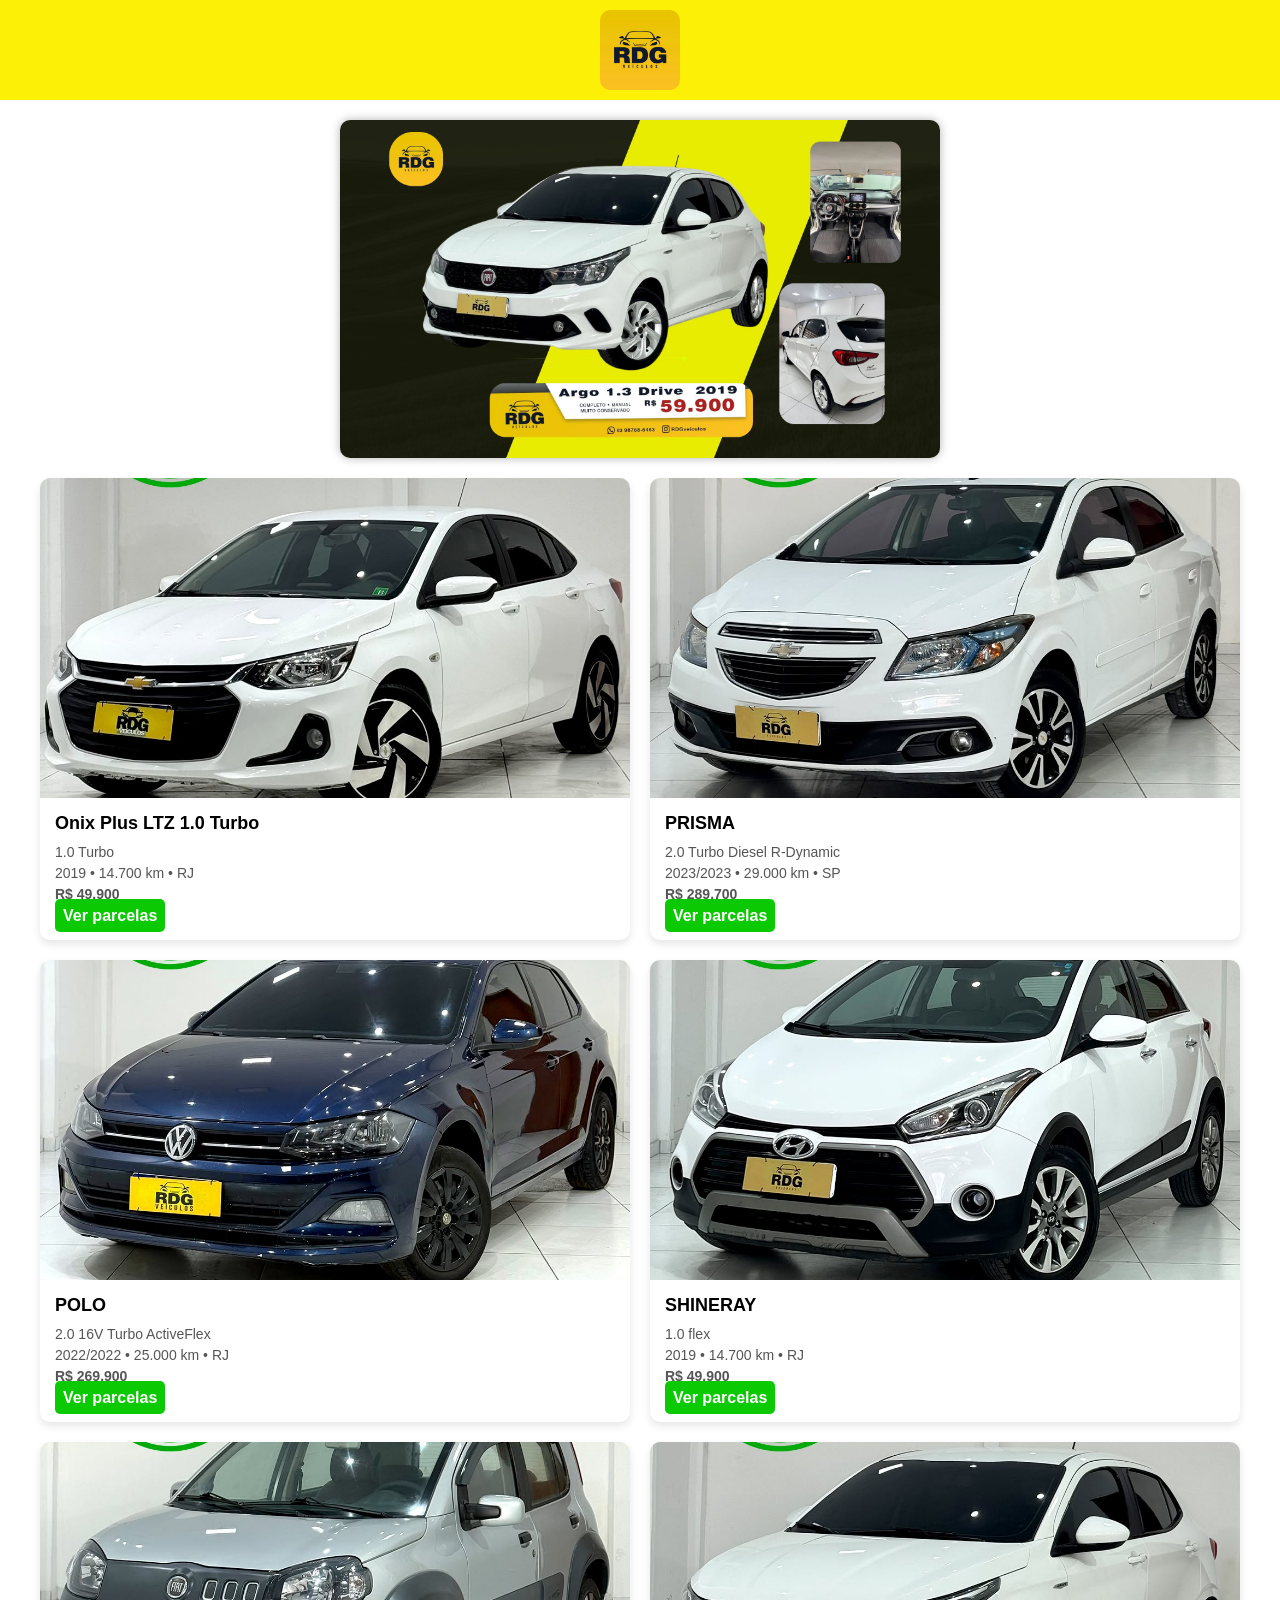
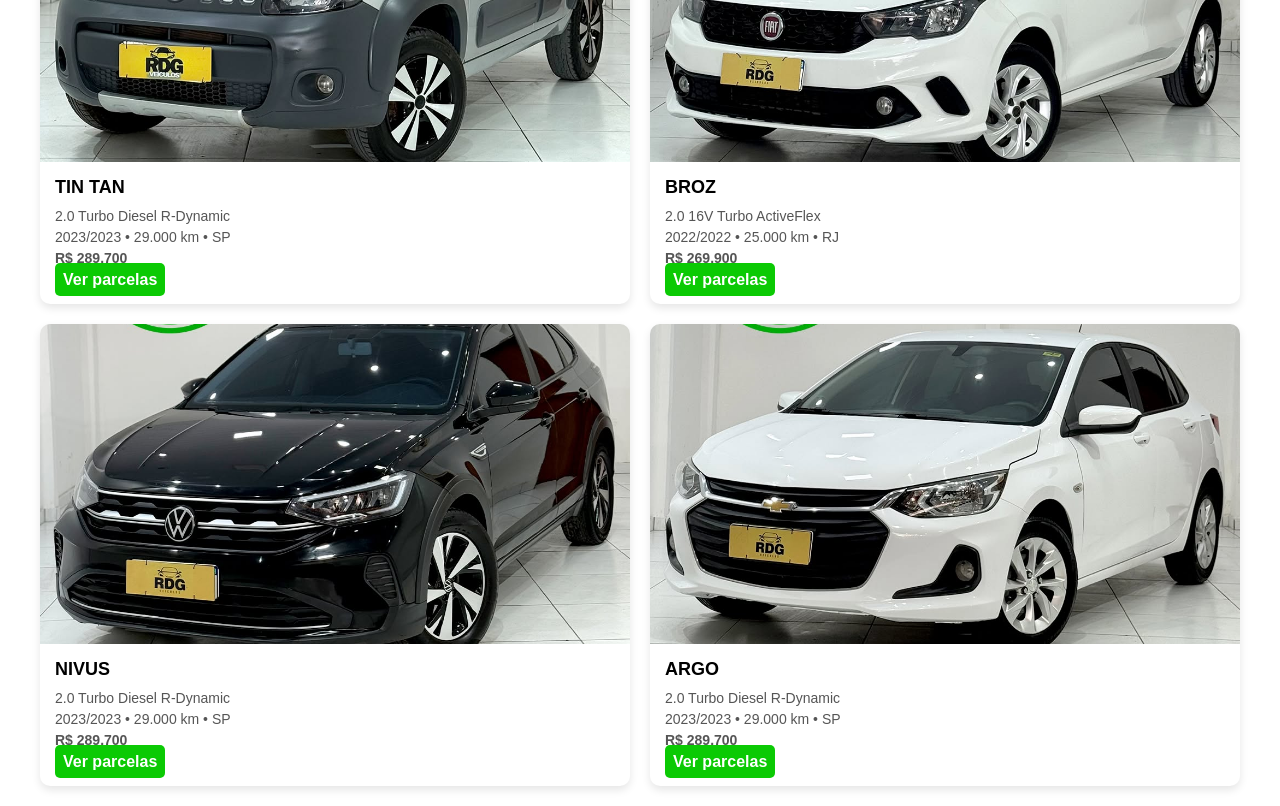
<file: index.html>
<!DOCTYPE html>
<html lang="pt-BR">
<head>
  <meta charset="UTF-8">
  <meta name="viewport" content="width=device-width, initial-scale=1.0">
  <link rel="stylesheet" href="style.css">
  <title>RDG Veículos</title>
</head>
<body>

  <!-- Topo: Rodapé com logo -->
  <header class="topo">
    <img src="imagens/logo.jpg" alt="Logo RDG" class="logo">
   
  </header>

  <!-- Carrossel -->
  <section class="tela_fundo">
    <div class="carrossel">
      <div class="slides">
        <img src="imagens/img1.jpg" alt="Imagem 1">
        <img src="imagens/img2.jpg" alt="Imagem 2">
        <img src="imagens/img3.jpg" alt="Imagem 3">
        <img src="imagens/img4.jpg" alt="Imagem 4">
      </div>
    </div>
  </section>

  <!-- Cards -->
  <section class="container">
    <div class="card">
      <img src="imagens/onixrdg1.jpg.jpg" alt="Onix Plus LTZ">
      <div class="card-content">
        <h3>Onix Plus LTZ 1.0 Turbo</h3>
        <p>1.0 Turbo</p>
        <p>2019 • 14.700 km • RJ</p>
        <p class="price">R$ 49.900</p>
        <a href="sobre2.html" class="btn">Ver parcelas</a>
      </div>
    </div>

    <div class="card">
      <img src="imagens/prisma1rbg.jpg.jpg" alt="Prisma">
      <div class="card-content">
        <h3>PRISMA</h3>
        <p>2.0 Turbo Diesel R-Dynamic</p>
        <p>2023/2023 • 29.000 km • SP</p>
        <p class="price">R$ 289.700</p>
        <a href="#" class="btn">Ver parcelas</a>
      </div>
    </div>

    <div class="card">
      <img src="imagens/polorbg1.jpg.jpg" alt="Polo">
      <div class="card-content">
        <h3>POLO</h3>
        <p>2.0 16V Turbo ActiveFlex</p>
        <p>2022/2022 • 25.000 km • RJ</p>
        <p class="price">R$ 269.900</p>
        <a href="#" class="btn">Ver parcelas</a>
      </div>
    </div>

    <div class="card">
      <img src="imagens/20xrbg1.jpg.jpg" alt="Shineray">
      <div class="card-content">
        <h3>SHINERAY</h3>
        <p>1.0 flex</p>
        <p>2019 • 14.700 km • RJ</p>
        <p class="price">R$ 49.900</p>
        <a href="#" class="btn">Ver parcelas</a>
      </div>
    </div>

    <div class="card">
      <img src="imagens/unorbg1.jpg.jpg" alt="Tin Tan">
      <div class="card-content">
        <h3>TIN TAN</h3>
        <p>2.0 Turbo Diesel R-Dynamic</p>
        <p>2023/2023 • 29.000 km • SP</p>
        <p class="price">R$ 289.700</p>
        <a href="#" class="btn">Ver parcelas</a>
      </div>
    </div>

    <div class="card">
      <img src="imagens/argordg1.jpg" alt="Broz">
      <div class="card-content">
        <h3>BROZ</h3>
        <p>2.0 16V Turbo ActiveFlex</p>
        <p>2022/2022 • 25.000 km • RJ</p>
        <p class="price">R$ 269.900</p>
        <a href="#" class="btn">Ver parcelas</a>
      </div>
    </div>

    <div class="card">
      <img src="imagens/nivusrbg1.jpg.jpg" alt="Nivus">
      <div class="card-content">
        <h3>NIVUS</h3>
        <p>2.0 Turbo Diesel R-Dynamic</p>
        <p>2023/2023 • 29.000 km • SP</p>
        <p class="price">R$ 289.700</p>
        <a href="#" class="btn">Ver parcelas</a>
      </div>
    </div>

    <div class="card">
      <img src="imagens/onixltrdg1.jpg.jpg" alt="Argo">
      <div class="card-content">
        <h3>ARGO</h3>
        <p>2.0 Turbo Diesel R-Dynamic</p>
        <p>2023/2023 • 29.000 km • SP</p>
        <p class="price">R$ 289.700</p>
        <a href="#" class="btn">Ver parcelas</a>
      </div>
    </div>
  </section>

  <script src="script.js"></script>
</body>
</html>
</file>
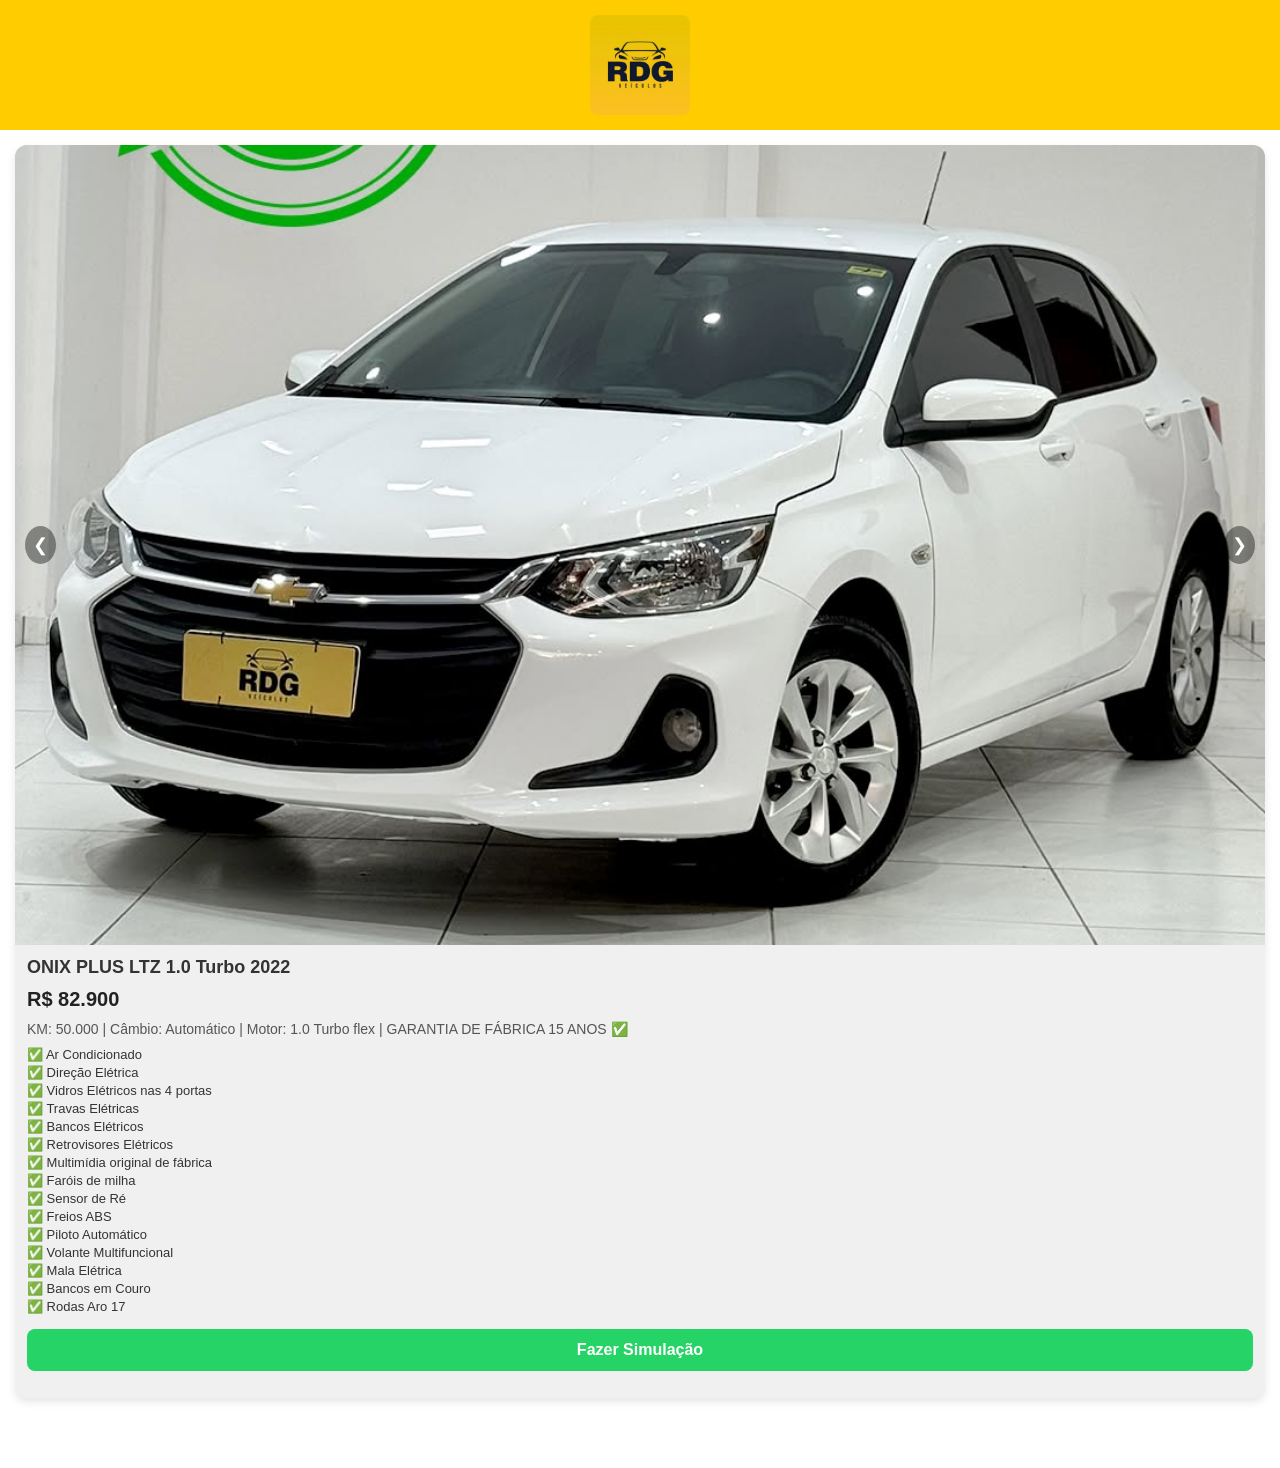
<file: sobre2.html>
<!DOCTYPE html>
<html lang="pt-BR">
<head>
  <meta charset="UTF-8">
  <meta name="viewport" content="width=device-width, initial-scale=1.0">
  <title>ONIX PLUS LTZ 1.0 Turbo 2022</title>
  <style>
    * {
      margin: 0;
      padding: 0;
      box-sizing: border-box;
      font-family: Arial, sans-serif;
    }

    body {
      background-color: #fff;
      color: #333;
    }

    /* Rodapé pequeno amarelo */
    footer {
      background-color: #ffcc00;
      text-align: center;
      padding: 15px 0;
      position: fixed;
      bottom: 0;
      width: 100%;
      position: relative;
      top: 0%;
      display: flex;           /* Ativa flexbox */
  justify-content: center; /* Centraliza horizontalmente */
  align-items: center;
    }

    footer img {
      max-width: 100px;
      border-radius: 8px;
    }

    /* Card central */
    .card {
      background-color: #f0f0f0;
      margin: 15px;
      margin-bottom: 70px; /* Espaço para o rodapé */
      border-radius: 12px;
      overflow: hidden;
      box-shadow: 0 4px 8px rgba(0,0,0,0.1);
    }

    /* Carrossel */
    .carousel {
      position: relative;
      width: 100%;
      height: 800px;
      overflow: hidden;
    }

    .carousel-images {
      display: flex;
      transition: transform 0.4s ease-in-out;
      width: 100%;
    }

    .carousel-images img {
      min-width: 100%;
      height: 800px;
      object-fit: cover;
    }

    .carousel button {
      position: absolute;
      top: 50%;
      transform: translateY(-50%);
      background: rgba(0,0,0,0.4);
      color: #fff;
      border: none;
      padding: 8px;
      cursor: pointer;
      font-size: 18px;
      border-radius: 50%;
    }

    .prev { left: 10px; }
    .next { right: 10px; }

    /* Conteúdo do card */
    .content {
      padding: 12px;
    }

    .content h2 {
      font-size: 18px;
      margin-bottom: 5px;
    }

    .price {
      font-size: 20px;
      font-weight: bold;
      color: #222;
      margin: 10px 0;
    }

    .details {
      font-size: 14px;
      color: #555;
      margin-bottom: 10px;
    }

    .features p {
      font-size: 13px;
      margin: 3px 0;
    }

    /* Botão de WhatsApp */
    .whatsapp-btn {
      display: block;
      width: 100%;
      text-align: center;
      padding: 12px 0;
      margin: 15px 0;
      background-color: #25D366;
      color: white;
      font-weight: bold;
      text-decoration: none;
      border-radius: 8px;
      transition: background 0.3s;
    }

    .whatsapp-btn:hover {
      background-color: #1ebe57;
    }
  </style>
</head>
<body>
   <footer>
    <img src="imagens/logo.jpg" alt="Logo">
  </footer>


  <div class="card">
    <!-- Carrossel -->
    <div class="carousel">
      <div class="carousel-images">
        <img src="imagens/onixltrdg1.jpg.jpg" alt="Carro 1">
        <img src="imagens/onixrdg3.jpg" alt="Carro 2">
        <img src="imagens/onizrdg4.jpg" alt="Carro 3">
      </div>
      <button class="prev">❮</button>
      <button class="next">❯</button>
    </div>

    <!-- Informações do carro -->
    <div class="content">
      <h2>ONIX PLUS LTZ 1.0 Turbo 2022</h2>
      <p class="price">R$ 82.900</p>
      <p class="details">KM: 50.000 | Câmbio: Automático | Motor: 1.0 Turbo flex | GARANTIA DE FÁBRICA 15 ANOS ✅</p>

      <div class="features">
        <p>✅ Ar Condicionado</p>
        <p>✅ Direção Elétrica</p>
        <p>✅ Vidros Elétricos nas 4 portas</p>
        <p>✅ Travas Elétricas</p>
        <p>✅ Bancos Elétricos</p>
        <p>✅ Retrovisores Elétricos</p>
        <p>✅ Multimídia original de fábrica</p>
        <p>✅ Faróis de milha</p>
        <p>✅ Sensor de Ré</p>
        <p>✅ Freios ABS</p>
        <p>✅ Piloto Automático</p>
        <p>✅ Volante Multifuncional</p>
        <p>✅ Mala Elétrica</p>
        <p>✅ Bancos em Couro</p>
        <p>✅ Rodas Aro 17</p>
      </div>

      <a class="whatsapp-btn" href="https://wa.me/5511999999999" target="_blank">Fazer Simulação</a>
    </div>
  </div>
  <!-- Rodapé -->
 
  <script>
    const images = document.querySelector('.carousel-images');
    const prevBtn = document.querySelector('.prev');
    const nextBtn = document.querySelector('.next');
    const totalImages = document.querySelectorAll('.carousel-images img').length;

    let index = 0;

    function showImage() {
      images.style.transform = `translateX(${-index * 100}%)`;
    }

    nextBtn.addEventListener('click', () => {
      index = (index + 1) % totalImages;
      showImage();
    });

    prevBtn.addEventListener('click', () => {
      index = (index - 1 + totalImages) % totalImages;
      showImage();
    });
  </script>

</body>
</html>
</file>
<file: style.css>
body {
  font-family: Arial, sans-serif;
  margin: 0;
  padding: 0;
  background-color: #fff;
}

/* Header topo com logo + links */
.topo {
  display: flex;
  align-items: center; /* centraliza tudo horizontalmente */
  justify-content: center;
  background-color: rgb(253, 240, 7);
  padding: 10px 0; /* mantém a altura original do topo */
  position: sticky;
  top: 0;
  z-index: 10; 
}

.topo .logo {
  width: 80px; /* tamanho mantido */
  height: auto;
  border-radius: 10px; 
  alin-itenms:center;
 
}

/* Carrossel */
.carrossel {
  position: relative;
  width: 90%;
  max-width: 600px;
  margin: 20px auto;
  overflow: hidden;
  border-radius: 10px;
  box-shadow: 0 0 10px rgba(0,0,0,0.3);
}

.slides {
  display: flex;
  transition: transform 0.5s ease-in-out;
}

.slides img {
  width: 100%;
  object-fit: cover;
}

/* Cards 2 por linha */
.container {
  max-width: 1200px;
  margin: 20px auto;
  display: grid;
  grid-template-columns: repeat(2, 1fr);
  gap: 20px; /* aumentado o espaçamento entre os cards */
  padding: 0 10px;
}

.card {
  background: #fff;
  border-radius: 10px;
  box-shadow: 0 4px 8px rgba(0,0,0,0.1);
  overflow: hidden;
  display: flex;
  flex-direction: column;
}

.card img {
  width: 100%;
  height: 320px; /* altura aumentada */
  object-fit: cover;
}

.card-content {
  padding: 15px;
}

.card h3 {
  margin: 0 0 10px;
  font-size: 18px;
}

.card p {
  margin: 5px 0;
  color: #555;
  font-size: 14px;
}

.price {
  font-size: 18px;
  font-weight: bold;
  color: #e60000;
  margin: 10px 0;
}

.btn {
  margin-top: auto;
  padding: 8px;
  background: #0bca04;
  color: #fff;
  text-align: center;
  text-decoration: none;
  font-weight: bold;
  border-radius: 5px;
}

.btn:hover {
  background: #333;
}

/* Media query menor que 480px */
@media (max-width: 480px) {
  .card img {
    height: 150px;
  }
  .btn {
    padding: 6px;
    font-size: 14px;
  }
  .topo {
    flex-direction: column;
    align-items: flex-start;
    gap: 10px;
  }
  .topo .footer-links {
    flex-wrap: wrap;
    gap: 10px;
  }
}
</file>
